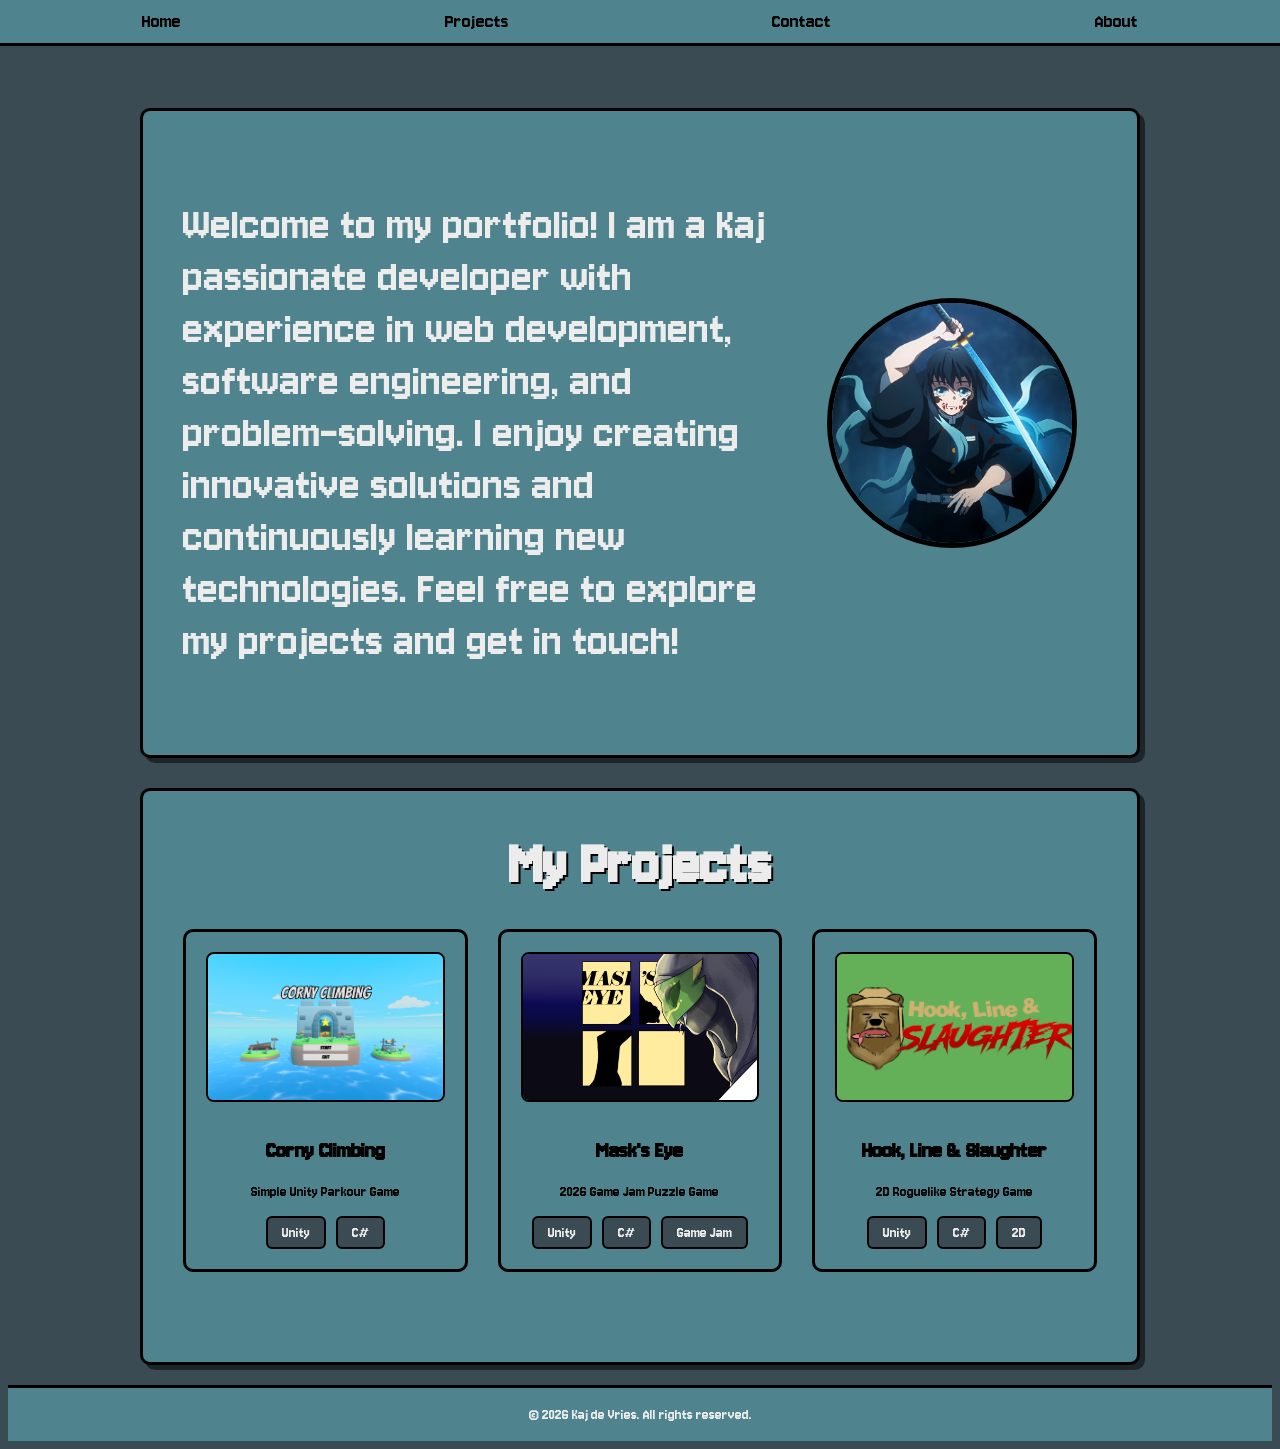
<file: index.html>
<!DOCTYPE html>
<html lang="en">

<head>
    <link rel="stylesheet" href="Style.css">
    <meta charset="UTF-8">
    <meta name="viewport" content="width=device-width, initial-scale=1.0">
    <title>Kaj Portofolio</title>
    <link href="https://fonts.googleapis.com/css2?family=Jersey+10&display=swap" rel="stylesheet">

</head>

<body>
    <header class="jersey-10-regular">
        <nav>
            <a class="nav-stuff" href="index.html">Home</a>
            <a class="nav-stuff" href="index.html#projects">Projects</a>
            <a class="nav-stuff" href="Contact.html">Contact</a>
            <a class="nav-stuff" href="About.html">About</a>

        </nav>
    </header>
    <main class="jersey-10-regular page-container">
        <div class="content-card">
            <div class="main-content">
                <div class="description">
                    <p> Welcome to my portfolio!
                        I am a Kaj passionate developer with experience in web development,
                        software engineering, and problem-solving. I enjoy creating
                        innovative solutions and continuously learning new technologies.
                        Feel free to explore my projects and get in touch!</p>
                </div>
                <div class="profile-container">
                    <img class="profile-image" src="Images/foto porto.jpg" alt="Profile Image">
                </div>
            </div>
        </div>

        <div id="projects" class="jersey-10-regular projects-container">
            <div style="background-color: #4F848E; border: 3px solid black; border-radius: 10px; width: 90%; max-width: 1000px; padding: 40px; margin-top: 30px; box-shadow: 5px 5px 0px rgba(0, 0, 0, 0.5); display: flex; flex-direction: column; align-items: center;">
                <h1 style="color: #ececec; font-size: 4em; margin-top: 0; margin-bottom: 0; text-shadow: 2px 2px 0px #000;">My Projects</h1>
                <div class="projects-grid">

                    <a href="CornyClimbing.html" class="project-card">
                        <img class="project-card-image" src="Images/CC1.png" alt="Corny Climbing">
                        <h2>Corny Climbing</h2>
                        <p>Simple Unity Parkour Game</p>
                        <div class="tag-list">
                            <span class="tag">Unity</span>
                            <span class="tag">C#</span>
                        </div>
                    </a>

                    <a href="MasksEye.html" class="project-card">
                        <img class="project-card-image" src="Images/ME.png" alt="Mask's Eye">
                        <h2>Mask's Eye</h2>
                        <p>2026 Game Jam Puzzle Game</p>
                        <div class="tag-list">
                            <span class="tag">Unity</span>
                            <span class="tag">C#</span>
                               <span class="tag">Game Jam</span>
                        </div>
                    </a>

                    <a href="HookLineSlaughter.html" class="project-card">
                        <img class="project-card-image" src="Images/HLS.png" alt="Hook, Line & Slaughter">
                        <h2>Hook, Line & Slaughter</h2>
                        <p>2D Roguelike Strategy Game</p>
                        <div class="tag-list">
                            <span class="tag">Unity</span>
                            <span class="tag">C#</span>
                            <span class="tag">2D</span>
                        </div>
                    </a>

                    <!-- <a href="ProjectTemplace.html" class="project-card">
                        <img class="project-card-image" src="Images/placeholder4.jpg" alt="Example Project 4">
                        <h2>Example Project 4</h2>
                        <p>This is an empty placeholder for a future project.</p>
                        <div class="tag-list">
                            <span class="tag">Unity</span>
                            <span class="tag">C#</span>
                        </div>
                    </a>

                    <a href="ProjectTemplace.html" class="project-card">
                        <img class="project-card-image" src="Images/placeholder5.jpg" alt="Example Project 5">
                        <h2>Example Project 5</h2>
                        <p>This is an empty placeholder for a future project.</p>
                        <div class="tag-list">
                            <span class="tag">Unity</span>
                            <span class="tag">C#</span>
                        </div>
                    </a>

                    <a href="ProjectTemplace.html" class="project-card">
                        <img class="project-card-image" src="Images/placeholder6.jpg" alt="Example Project 6">
                        <h2>Example Project 6</h2>
                        <p>This is an empty placeholder for a future project.</p>
                        <div class="tag-list">
                            <span class="tag">Unity</span>
                            <span class="tag">C#</span>
                        </div>
                    </a> -->

                </div>
            </div>
        </div>

    </main>

    <footer class="jersey-10-regular">
        <p>&copy; 2026 Kaj de Vries. All rights reserved.</p>
    </footer>
</body>

</html>
</file>
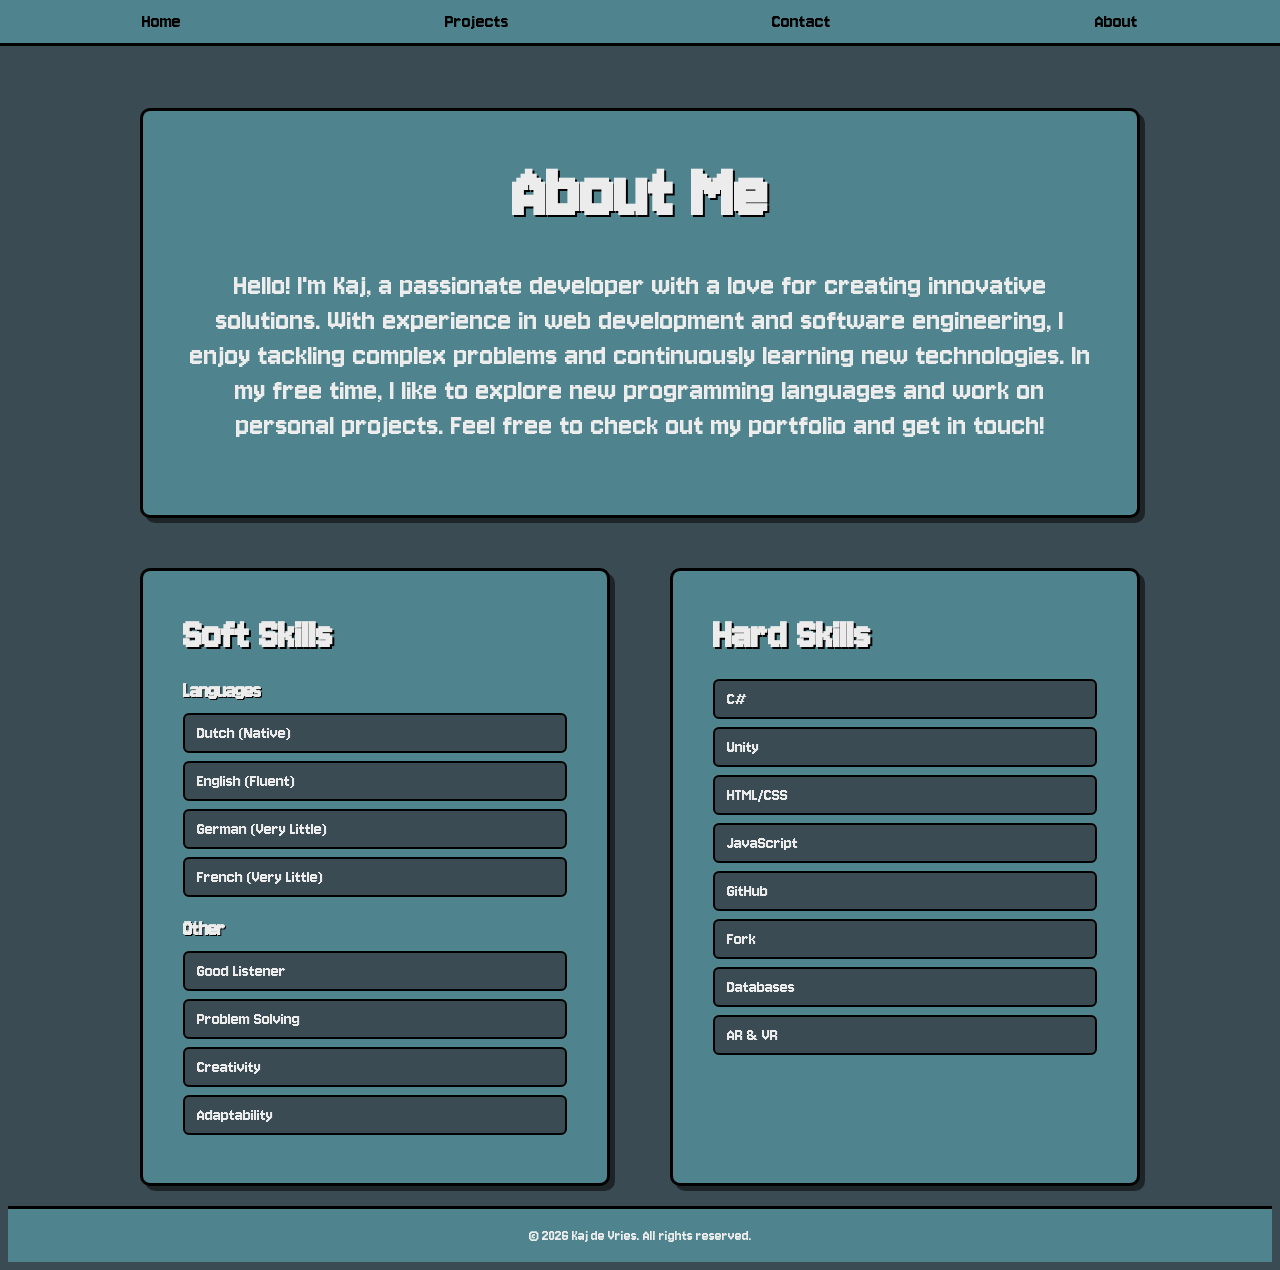
<file: About.html>
<!DOCTYPE html>
<html lang="en">
<head>
    <link rel="stylesheet" href="Style.css" >
    <meta charset="UTF-8">
    <meta name="viewport" content="width=device-width, initial-scale=1.0">
    <title>Kaj Portofolio</title>
    <link href="https://fonts.googleapis.com/css2?family=Jersey+10&display=swap" rel="stylesheet">
    
</head>
<body>
    <header class="jersey-10-regular">
        <nav>
            <a class="nav-stuff" href="index.html">Home</a>
            <a class="nav-stuff" href="index.html#projects">Projects</a>
            <a class="nav-stuff" href="Contact.html">Contact</a>
            <a class="nav-stuff" href="About.html">About</a>
        </nav>
    </header>
    <main class="jersey-10-regular page-container">
        <div class="content-card">
            <h1>About Me</h1>
            <p>Hello! I'm Kaj, a passionate developer with a love for creating innovative solutions. 
                With experience in web development and software engineering, I enjoy tackling 
                complex problems and continuously learning new technologies. In my free time, 
                I like to explore new programming languages and work on personal projects. 
                Feel free to check out my portfolio and get in touch!</p>
        </div>

        <div class="skills-grid">
            <div class="content-card skills-card">
                <h2>Soft Skills</h2>
                <div class="skills-subsection">
                    <h3>Languages</h3>
                    <ul class="skills-list">
                        <li>Dutch (Native)</li>
                        <li>English (Fluent)</li>
                        <li>German (Very Little)</li>
                        <li>French (Very Little)</li>
                    </ul>
                </div>
                <div class="skills-subsection">
                    <h3>Other</h3>
                    <ul class="skills-list">
                        <li>Good Listener</li>
                        <li>Problem Solving</li>
                        <li>Creativity</li>
                        <li>Adaptability</li>
                    </ul>
                </div>
            </div>

            <div class="content-card skills-card">
                <h2>Hard Skills</h2>
                <ul class="skills-list">
                    <li>C#</li>
                    <li>Unity</li>
                    <li>HTML/CSS</li>
                    <li>JavaScript</li>
                    <li>GitHub</li>
                    <li>Fork</li>
                    <li>Databases</li>
                    <li>AR &amp; VR</li>
                </ul>
            </div>
        </div>
    </main>
    <footer class="jersey-10-regular">
        <p >&copy; 2026 Kaj de Vries. All rights reserved.</p>
    </footer>
</body>
</html>
</file>
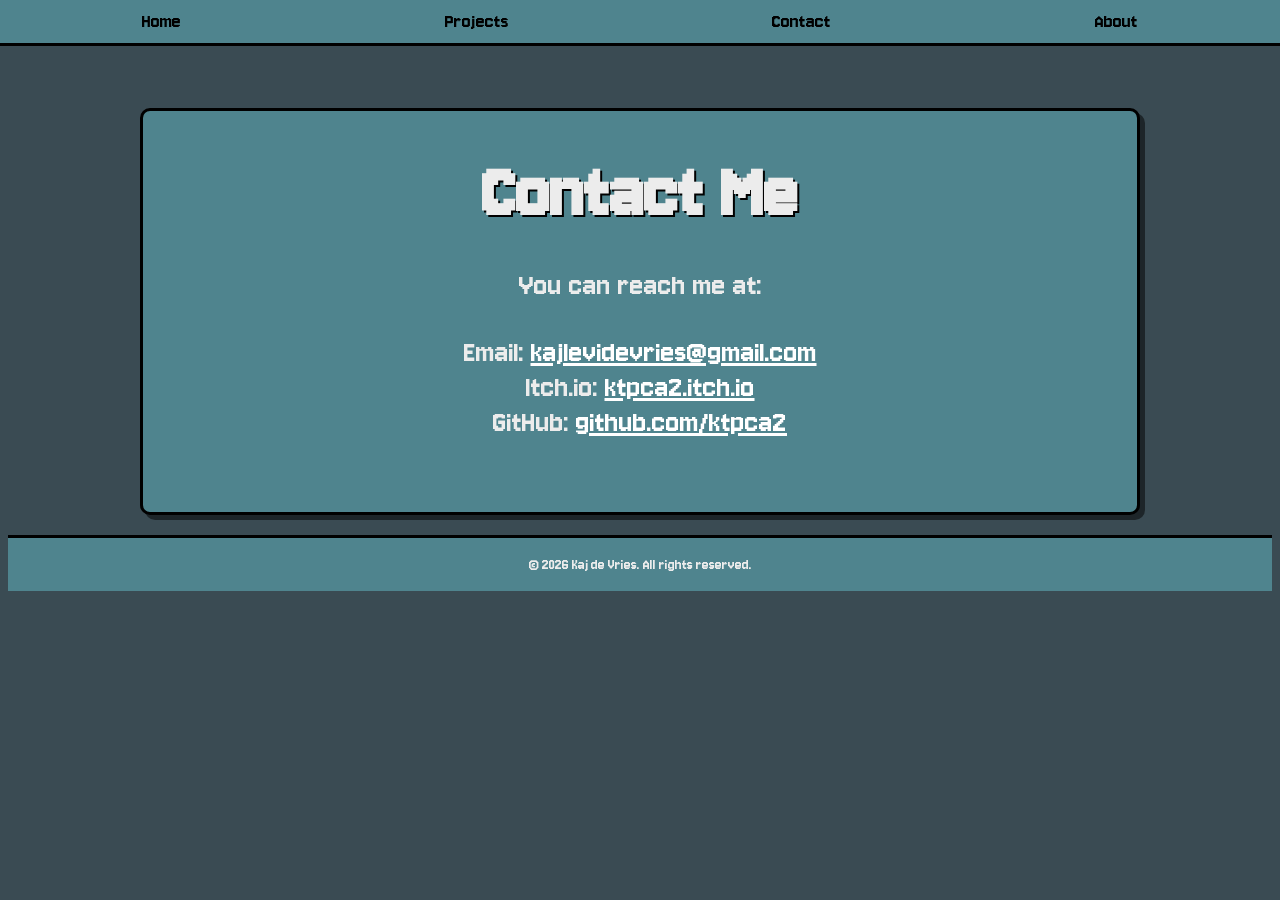
<file: Contact.html>
<!DOCTYPE html>
<html lang="en">
<head>
    <link rel="stylesheet" href="Style.css" >
    <meta charset="UTF-8">
    <meta name="viewport" content="width=device-width, initial-scale=1.0">
    <title>Kaj Portofolio</title>
    <link href="https://fonts.googleapis.com/css2?family=Jersey+10&display=swap" rel="stylesheet">
    
</head>
<body>
    <header class="jersey-10-regular">
        <nav>
            <a class="nav-stuff" href="index.html">Home</a>
            <a class="nav-stuff" href="index.html#projects">Projects</a>
            <a class="nav-stuff" href="Contact.html">Contact</a>
            <a class="nav-stuff" href="About.html">About</a>
        </nav>
    </header>
    <main class="jersey-10-regular page-container">
        <div class="content-card">
            <h1>Contact Me</h1>
            <p>You can reach me at:</p> 
            <ul>
                <li>Email:
                    <a href="mailto:kajlevidevries@gmail.com">kajlevidevries@gmail.com</a>
                </li>
                <li>Itch.io:
                    <a href="https://ktpca2.itch.io/">ktpca2.itch.io</a>
                </li>
                <li>GitHub:
                    <a href="https://github.com/ktpca2">github.com/ktpca2</a>
                </li>
            </ul>
        </div>
    </main>
    <footer class="jersey-10-regular">
        <p >&copy; 2026 Kaj de Vries. All rights reserved.</p>
    </footer>
</body>
</html>
</file>
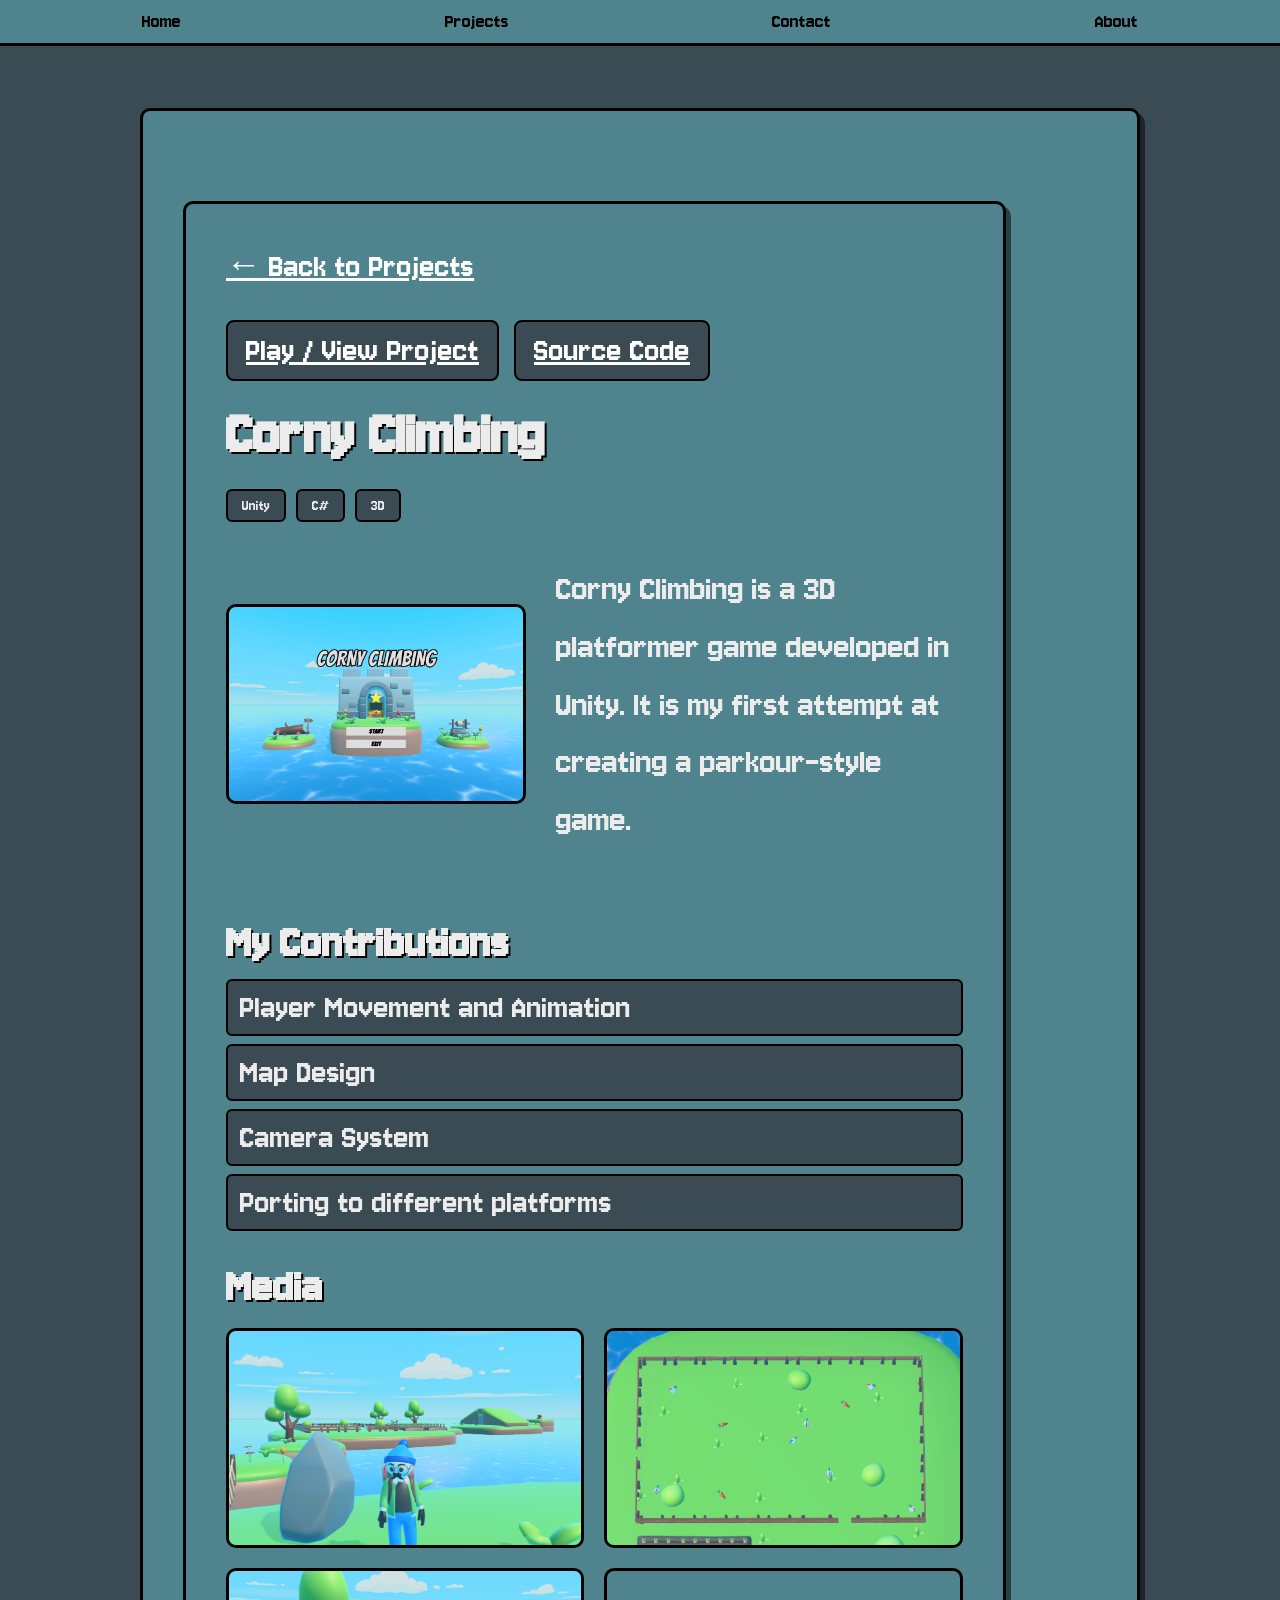
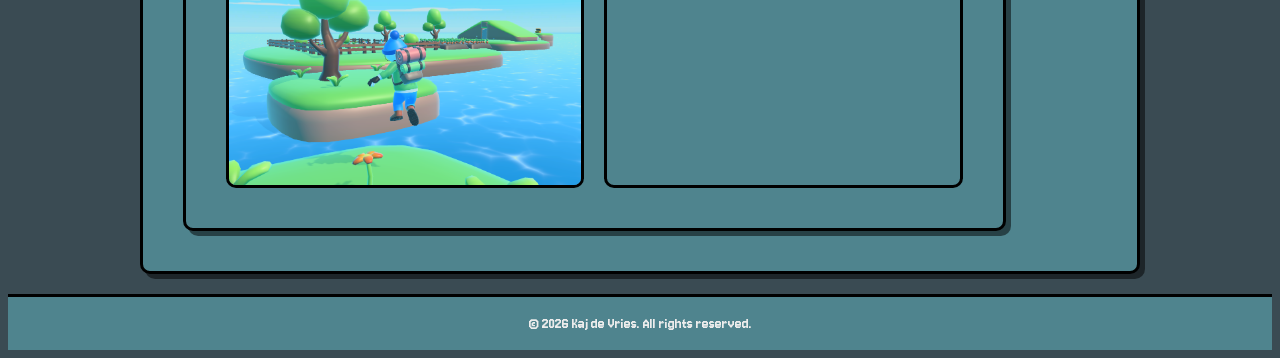
<file: CornyClimbing.html>
<!DOCTYPE html>
<html lang="en">
<head>
    <link rel="stylesheet" href="Style.css">
    <meta charset="UTF-8">
    <meta name="viewport" content="width=device-width, initial-scale=1.0">
    <title>Kaj Portofolio - Game Name</title>
    <link href="https://fonts.googleapis.com/css2?family=Jersey+10&display=swap" rel="stylesheet">
</head>
<body>
    <header class="jersey-10-regular">
        <nav>
            <a class="nav-stuff" href="index.html">Home</a>
            <a class="nav-stuff" href="index.html#projects">Projects</a>
            <a class="nav-stuff" href="Contact.html">Contact</a>
            <a class="nav-stuff" href="About.html">About</a>
        </nav>
    </header>

    <main class="jersey-10-regular page-container">
        <div class="content-card project-detail">

            <div class="content-card project-detail">

            <div class="top-bar">
                <a href="index.html#projects" class="back-link">&larr; Back to Projects</a>
                <div class="project-links top-links">
                    <a href="https://ktpca2.itch.io/replay-platformer" class="project-btn">Play / View Project</a>
                    <a href="https://github.com/GLU-CSD/replay-platformer-ktpca2" class="project-btn">Source Code</a>
                </div>
            </div>

            <div class="project-header">
                <h1>Corny Climbing</h1>
                <div class="tag-list">
                    <span class="tag">Unity</span>
                    <span class="tag">C#</span>
                    <span class="tag">3D</span>
                </div>
            </div>

    <!-- rest blijft hetzelfdhkhjhjkhjke -->

            <div class="project-body">
                <img class="project-image" src="Images/CC1.png" alt="Corny Climbing screenshot">
                <div class="project-text">
                    <p>Corny Climbing is a 3D platformer game developed in Unity. It is my first attempt at creating a parkour-style game.</p>
                </div>
            </div>

            <div class="contributions">
                <h2>My Contributions</h2>
                <ul class="contribution-list">
                    <li>Player Movement and Animation</li>
                    <li>Map Design</li>
                    <li>Camera System</li>
                    <li>Porting to different platforms</li>
                </ul>
            </div>

            

            <div class="project-media">
                <h2>Media</h2>
                <div class="media-grid">
                    <img class="media-item" src="Images/CC.png" alt="Screenshot 1">
                    <img class="media-item" src="Images/CC2.png" alt="Screenshot 2">
                    <img class="media-item" src="Images/CC3.png" alt="Screenshot 3">
                      <iframe class="media-item"
        src="https://www.youtube.com/embed/Fb-l7Oriw7g"
        title="Corny Climbing gameplay video"
        frameborder="0"
        allow="accelerometer; autoplay; clipboard-write; encrypted-media; gyroscope; picture-in-picture; web-share"
        allowfullscreen>
    </iframe>
                    <!-- ja -->
                    
                </div>
            </div>

        </div>
    </main>
    <footer class="jersey-10-regular">
        <p >&copy; 2026 Kaj de Vries. All rights reserved.</p>
    </footer>
</body>
</html>
</file>
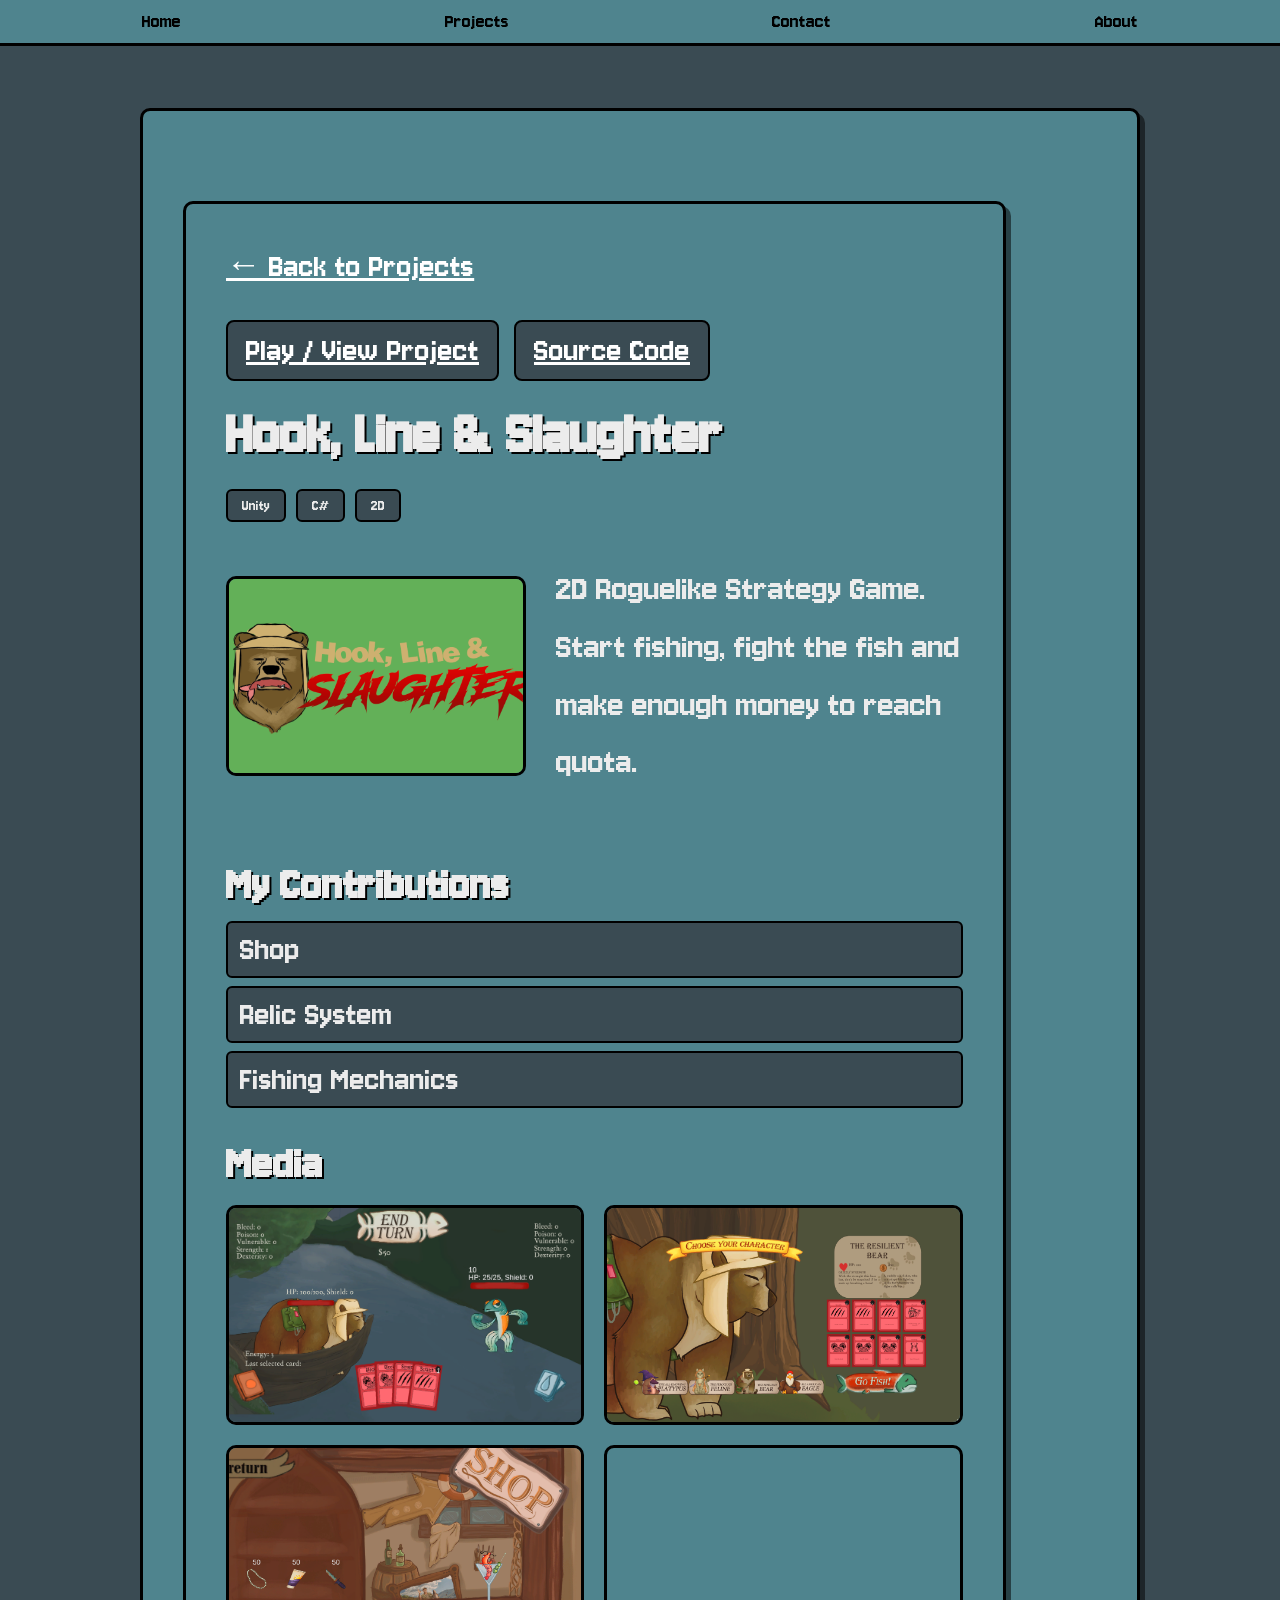
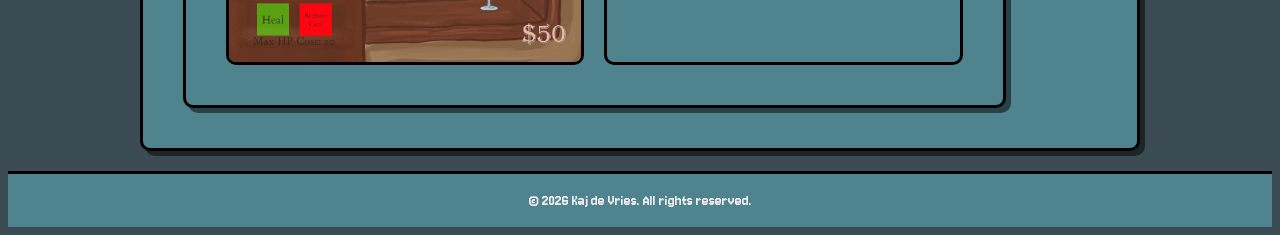
<file: HookLineSlaughter.html>
<!DOCTYPE html>
<html lang="en">
<head>
    <link rel="stylesheet" href="Style.css">
    <meta charset="UTF-8">
    <meta name="viewport" content="width=device-width, initial-scale=1.0">
    <title>Kaj Portofolio - Game Name</title>
    <link href="https://fonts.googleapis.com/css2?family=Jersey+10&display=swap" rel="stylesheet">
</head>
<body>
    <header class="jersey-10-regular">
        <nav>
            <a class="nav-stuff" href="index.html">Home</a>
            <a class="nav-stuff" href="index.html#projects">Projects</a>
            <a class="nav-stuff" href="Contact.html">Contact</a>
            <a class="nav-stuff" href="About.html">About</a>
        </nav>
    </header>

    <main class="jersey-10-regular page-container">
        <div class="content-card project-detail">

            <div class="content-card project-detail">

            <div class="top-bar">
                <a href="index.html#projects" class="back-link">&larr; Back to Projects</a>
                <div class="project-links top-links">
                    <a href="https://itsmohito.itch.io/hook-line-slaughter" class="project-btn">Play / View Project</a>
                    <a href="https://github.com/Proximty/Cocainbear" class="project-btn">Source Code</a>
                </div>
            </div>

            <div class="project-header">
                <h1>Hook, Line & Slaughter</h1>
                <div class="tag-list">
                    <span class="tag">Unity</span>
                    <span class="tag">C#</span>
                    <span class="tag">2D</span>
                </div>
            </div>

    <!-- rest blijft hetzelfde -->

            <div class="project-body">
                <img class="project-image" src="Images/HLS.png" alt="Hook, Line & Slaughter screenshot">
                <div class="project-text">
                    <p>2D Roguelike Strategy Game. Start fishing, fight the fish and make enough money to reach quota.</p>
                </div>
            </div>

            <div class="contributions">
                <h2>My Contributions</h2>
                <ul class="contribution-list">
                    <li>Shop</li>
                    <li>Relic System</li>
                    <li>Fishing Mechanics </li>
                </ul>
            </div>

            

            <div class="project-media">
                <h2>Media</h2>
                <div class="media-grid">
                    <img class="media-item" src="Images/HLS1.png" alt="Screenshot 1">
                    <img class="media-item" src="Images/HLS2.png" alt="Screenshot 2">
                    <img class="media-item" src="Images/HLS3.png" alt="Screenshot 3">
                           <iframe class="media-item"
        src="https://www.youtube.com/embed/UvXqNRFhKcw"
        title="Hook, Line & Slaughter gameplay video"
        frameborder="0"
        allow="accelerometer; autoplay; clipboard-write; encrypted-media; gyroscope; picture-in-picture; web-share"
        allowfullscreen>
    </iframe>
                </div>
            </div>

        </div>
    </main>
    <footer class="jersey-10-regular">
        <p >&copy; 2026 Kaj de Vries. All rights reserved.</p>
    </footer>
</body>
</html>
</file>
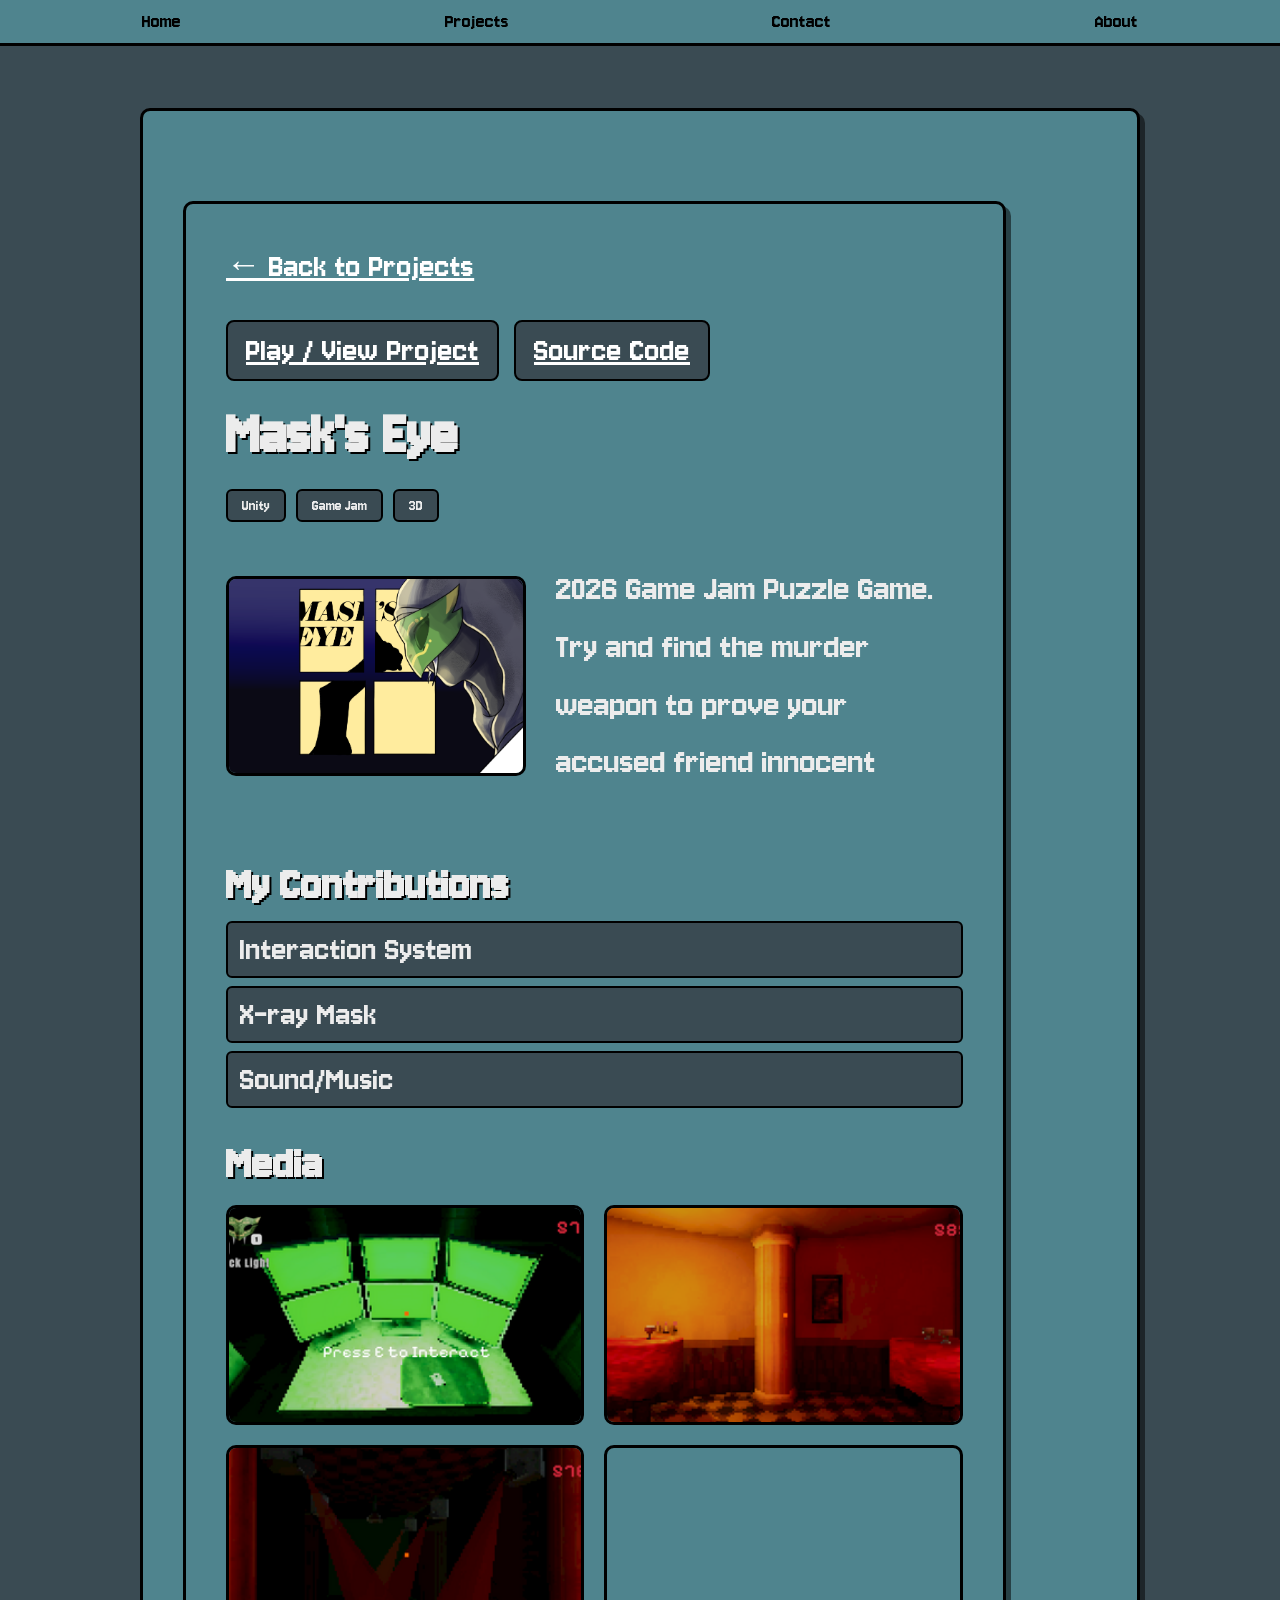
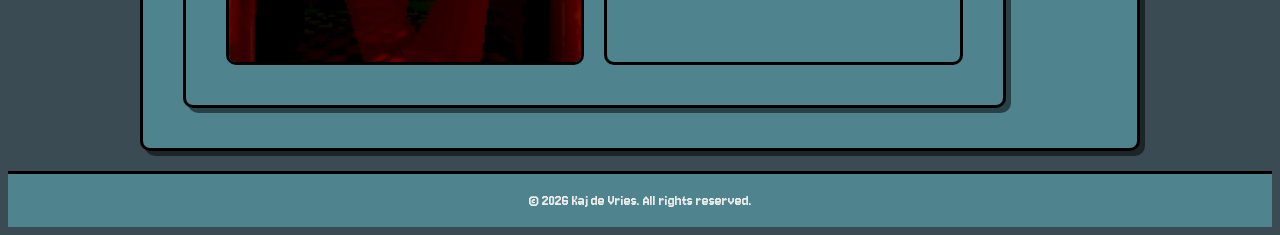
<file: MasksEye.html>
<!DOCTYPE html>
<html lang="en">
<head>
    <link rel="stylesheet" href="Style.css">
    <meta charset="UTF-8">
    <meta name="viewport" content="width=device-width, initial-scale=1.0">
    <title>Kaj Portofolio - Game Name</title>
    <link href="https://fonts.googleapis.com/css2?family=Jersey+10&display=swap" rel="stylesheet">
</head>
<body>
    <header class="jersey-10-regular">
        <nav>
            <a class="nav-stuff" href="index.html">Home</a>
            <a class="nav-stuff" href="index.html#projects">Projects</a>
            <a class="nav-stuff" href="Contact.html">Contact</a>
            <a class="nav-stuff" href="About.html">About</a>
        </nav>
    </header>

    <main class="jersey-10-regular page-container">
        <div class="content-card project-detail">

            <div class="content-card project-detail">

            <div class="top-bar">
                <a href="index.html#projects" class="back-link">&larr; Back to Projects</a>
                <div class="project-links top-links">
                    <a href="https://tpo-danzig.itch.io/masks-eye" class="project-btn">Play / View Project</a>
                    <a href="https://github.com/TPODanzig/Jammers2026" class="project-btn">Source Code</a>
                </div>
            </div>

            <div class="project-header">
                <h1>Mask's Eye</h1>
                <div class="tag-list">
                    <span class="tag">Unity</span>
                    <span class="tag">Game Jam</span>
                    <span class="tag">3D</span>
                </div>
            </div>

    <!-- rest blijft hetzelfde -->

            <div class="project-body">
                <img class="project-image" src="Images/ME.png" alt="Mask's Eye screenshot">
                <div class="project-text">
                    <p>2026 Game Jam Puzzle Game. Try and find the murder weapon to prove your accused friend innocent</p>
                </div>
            </div>

            <div class="contributions">
                <h2>My Contributions</h2>
                <ul class="contribution-list">
                    <li>Interaction System</li>
                    <li>X-ray Mask</li>
                    <li>Sound/Music</li>
                </ul>
            </div>

            

            <div class="project-media">
                <h2>Media</h2>
                <div class="media-grid">
                    <img class="media-item" src="Images/ME1.png" alt="Screenshot 1">
                    <img class="media-item" src="Images/ME2.png" alt="Screenshot 2">
                    <img class="media-item" src="Images/ME3.png" alt="Screenshot 3">
                        <iframe class="media-item"
        src="https://www.youtube.com/embed/RVjkMo_8mJs"
        title="Mask's Eye gameplay video"
        frameborder="0"
        allow="accelerometer; autoplay; clipboard-write; encrypted-media; gyroscope; picture-in-picture; web-share"
        allowfullscreen>
    </iframe>
                    
                </div>
            </div>

        </div>
    </main>
    <footer class="jersey-10-regular">
        <p >&copy; 2026 Kaj de Vries. All rights reserved.</p>
    </footer>
</body>
</html>
</file>
<file: Style.css>
*, *::before, *::after {
    box-sizing: border-box;
}

body {
    font-family: "Jersey 10", sans-serif;
    background-color: #3A4B53;
}

.profile-image {
    width: 250px;
    height: 250px;
    border-radius: 50%;
    object-fit: cover;
    margin-bottom: 20px;
    border-width: 5px;
    border-color: #000000;
    border-style: solid;
    border-radius: 50%;
}

.main-content {
    display: flex;
    flex-direction: row;
    justify-content: center;
    align-items: center; /* center vertically */
    margin-bottom: 0;
    gap: 40px; /* add spacing between text and image */
}

.profile-container {
    display: flex;
    flex-direction: column;
    align-items: center;
    padding: 20px;
}

main {
    padding-top: 30px;
}

header {
    position: fixed;
    /* FIXED, not sticky */
    top: 0;
    left: 0;
    width: 100%;
    z-index: 10000;
    /* make sure it’s above all content */

    border-bottom: 3px solid rgb(0, 0, 0);
    background-color: #4F848E;
}

nav {
    display: flex;
    flex-direction: row;
    margin: 10px;

}

footer {
    text-align: center;
    padding: 2px;
    background-color: #4F848E;
    color: #ececec;
    border-top: 3px solid black;
    margin-top: 20px;
}

.nav-stuff {
    margin: auto;
    font-size: 1.3em;
}

a:link {
    color: inherit;
    text-decoration: none;
}

a:visited {
    color: inherit;
    text-decoration: none;
}

a:hover {
    color: white;
    text-decoration: none;
}

a:active {
    color: inherit;
    text-decoration: none;
}

.description {
    color: #ececec;
    font-size: 1.5em; /* reduce from 3em so it fits nicely inside the card */
    text-align: left;
    margin-top: 0;
    flex: 1; /* allow flexible width */
}

@media (max-width: 1000px) {
    .main-content {
        flex-direction: column-reverse; /* text under image */
        align-items: center;
        gap: 20px;
    }

    .description {
        width: 100%;
        text-align: center;
        font-size: 1.2em; /* slightly smaller on mobile */
    }

    .profile-image {
        width: 200px;
        height: 200px;
    }
}

/* .projects-container {
    display: flex;
    flex-direction: column;
    align-items: center;
} */

.projects-container {
    display: flex;
    flex-direction: column;
    align-items: center;
    width: 100%;   /* add this line */
}

.projects-grid {
    display: grid;
    grid-template-columns: repeat(3, 1fr);
    gap: 30px;
    width: 100%; /* Changed from 80% to fill the new background box */
    max-width: 1000px;
    margin-top: 30px;
    padding-bottom: 50px;
}

.project-card {
    background-color: #4F848E;
    border: 3px solid black;
    border-radius: 10px;
    padding: 20px;
    text-align: center;
    color: #ececec;
    text-decoration: none;
    transition: transform 0.2s;
}

.project-card:hover {
    transform: translateY(-5px);
    color: white;
    border-color: #ececec;
}

/* Mobile Resizing for Projects */
@media (max-width: 800px) {
    .projects-grid {
        grid-template-columns: repeat(2, 1fr);
    }
}

@media (max-width: 500px) {
    .projects-grid {
        grid-template-columns: 1fr;
    }
}

/* Page styles for About and Contact */
.page-container {
    display: flex;
    flex-direction: column;
    align-items: center;
    padding-top: 50px;
}

.content-card {
    background-color: #4F848E;
    border: 3px solid black;
    border-radius: 10px;
    padding: 40px;
    width: 90%; /* wider to allow side-by-side elements */
    max-width: 1000px;
    margin-top: 50px;
    color: #ececec;
    font-size: 2em;
    text-align: center;
    box-shadow: 5px 5px 0px rgba(0, 0, 0, 0.5);
    /* extra flair */
}

.content-card h1 {
    font-size: 2.5em;
    margin-top: 0;
    margin-bottom: 20px;
    text-shadow: 2px 2px 0px #000;
}

.content-card h2 {
    font-size: 1.4em;
    margin-top: 0;
    margin-bottom: 20px;
    text-shadow: 2px 2px 0px #000;
}

.content-card a {
    color: #ffffff;
    text-decoration: underline;
}

.content-card a:hover {
    color: white;
}

.content-card ul {
    list-style-type: none;
    padding: 0;
}
/* Project detail page */
.project-detail {
    text-align: left;
}

.back-link {
    display: inline-block;
    margin-bottom: 20px;
    font-size: 0.55em;
    color: #ececec;
    text-decoration: underline;
}

.back-link:hover {
    color: white;
}

.project-header h1 {
    font-size: 1em; /* content-card already scales h1 to 2.5em via base rule below */
}

.tag-list {
    display: flex;
    gap: 10px;
    flex-wrap: wrap;
}

.tag-list {
    display: flex;
    gap: 10px;
    flex-wrap: wrap;
}

.tag {
    background-color: #3A4B53;
    border: 2px solid black;
    border-radius: 6px;
    padding: 6px 14px;
    font-size: 16px;
    color: #ececec;
}

.project-card .tag {
    font-size: 16px;
}


.project-body {
    display: flex;
    flex-direction: row;
    gap: 30px;
    align-items: center;
    margin-bottom: 30px;
}

.project-image {
    width: 300px;
    height: 200px;
    object-fit: cover;
    border: 3px solid black;
    border-radius: 10px;
    flex-shrink: 0;
}

.project-text p {
    font-size: 0.6em;
    line-height: 1.5;
}

.contributions h2 {
    font-size: 0.75em;
    text-shadow: 2px 2px 0px #000;
    margin-bottom: 10px;
}

.contribution-list {
    list-style: none;
    padding: 0;
    margin: 0 0 30px 0;
}

.contribution-list li {
    font-size: 0.55em;
    padding: 8px 12px;
    margin-bottom: 8px;
    background-color: #3A4B53;
    border: 2px solid black;
    border-radius: 6px;
}

.project-links {
    display: flex;
    gap: 15px;
    flex-wrap: wrap;
}

.project-btn {
    background-color: #3A4B53;
    border: 2px solid black;
    border-radius: 8px;
    padding: 10px 18px;
    font-size: 0.55em;
    color: #ececec;
    text-decoration: none;
    transition: transform 0.2s;
}

.project-btn:hover {
    transform: translateY(-3px);
    color: white;
    border-color: #ececec;
}

@media (max-width: 700px) {
    .project-body {
        flex-direction: column;
    }

    .project-image {
        width: 100%;
        height: auto;
    }
}

.project-media {
    margin-top: 30px;
}

.project-media h2 {
    font-size: 0.75em;
    text-shadow: 2px 2px 0px #000;
    margin-bottom: 15px;
}

.media-grid {
    display: grid;
    grid-template-columns: repeat(2, 1fr);
    gap: 20px;
}

.media-item {
    width: 100%;
    height: 220px;
    object-fit: cover;
    border: 3px solid black;
    border-radius: 10px;
}

@media (max-width: 700px) {
    .media-grid {
        grid-template-columns: 1fr;
    }

    .media-item {
        height: auto;
    }
}

.top-bar {
    display: flex;
    justify-content: space-between;
    align-items: center;
    flex-wrap: wrap;
    gap: 15px;
    margin-bottom: 20px;
}

.top-links {
    margin: 0; /* overschrijft de eerdere margin, want die zat er nu in top-bar al netjes */
}

@media (max-width: 700px) {
    .top-bar {
        flex-direction: column;
        align-items: flex-start;
    }
}

.project-card-image {
    width: 100%;
    height: 150px;
    object-fit: cover;
    border: 2px solid black;
    border-radius: 8px;
    margin-bottom: 12px;
}

.project-card .tag-list {
    justify-content: center;
    margin-top: 10px;
    margin-bottom: 0;
}

/* Skills section on About page */
.skills-grid {
    display: grid;
    grid-template-columns: repeat(2, minmax(0, 1fr));
    column-gap: 60px;
    row-gap: 50px;
    width: 90%;
    max-width: 1000px;
}

.skills-card {
    width: 100%;
    margin-top: 50px;
    text-align: left;
}

.skills-subsection {
    margin-bottom: 20px;
}

.skills-subsection:last-child {
    margin-bottom: 0;
}

.skills-subsection h3 {
    font-size: 0.7em;
    margin-top: 0;
    margin-bottom: 10px;
    text-shadow: 1px 1px 0px #000;
}

.skills-list {
    list-style: none;
    padding: 0;
    margin: 0;
    font-size: 0.6em;
}

.skills-list li {
    padding: 8px 12px;
    margin-bottom: 8px;
    background-color: #3A4B53;
    border: 2px solid black;
    border-radius: 6px;
}

@media (max-width: 700px) {
    .skills-grid {
        grid-template-columns: 1fr;
    }
}
</file>
